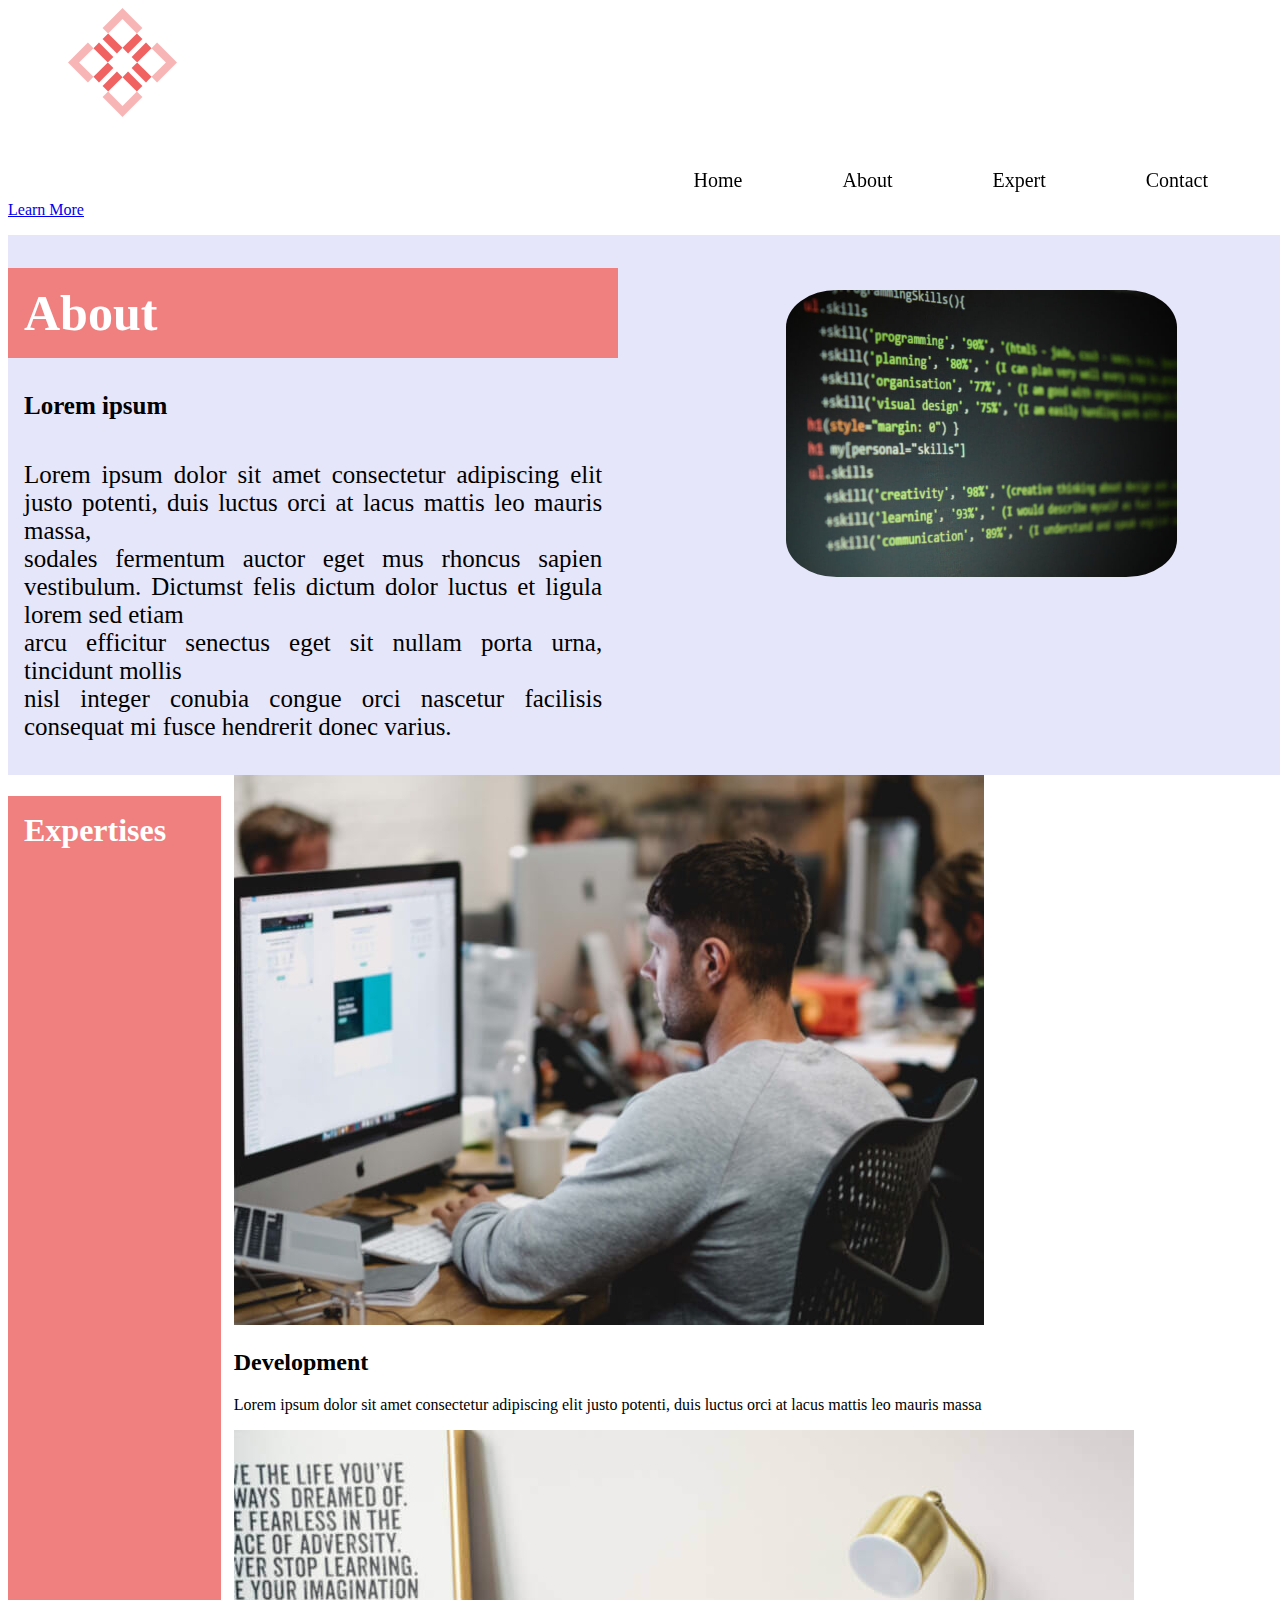
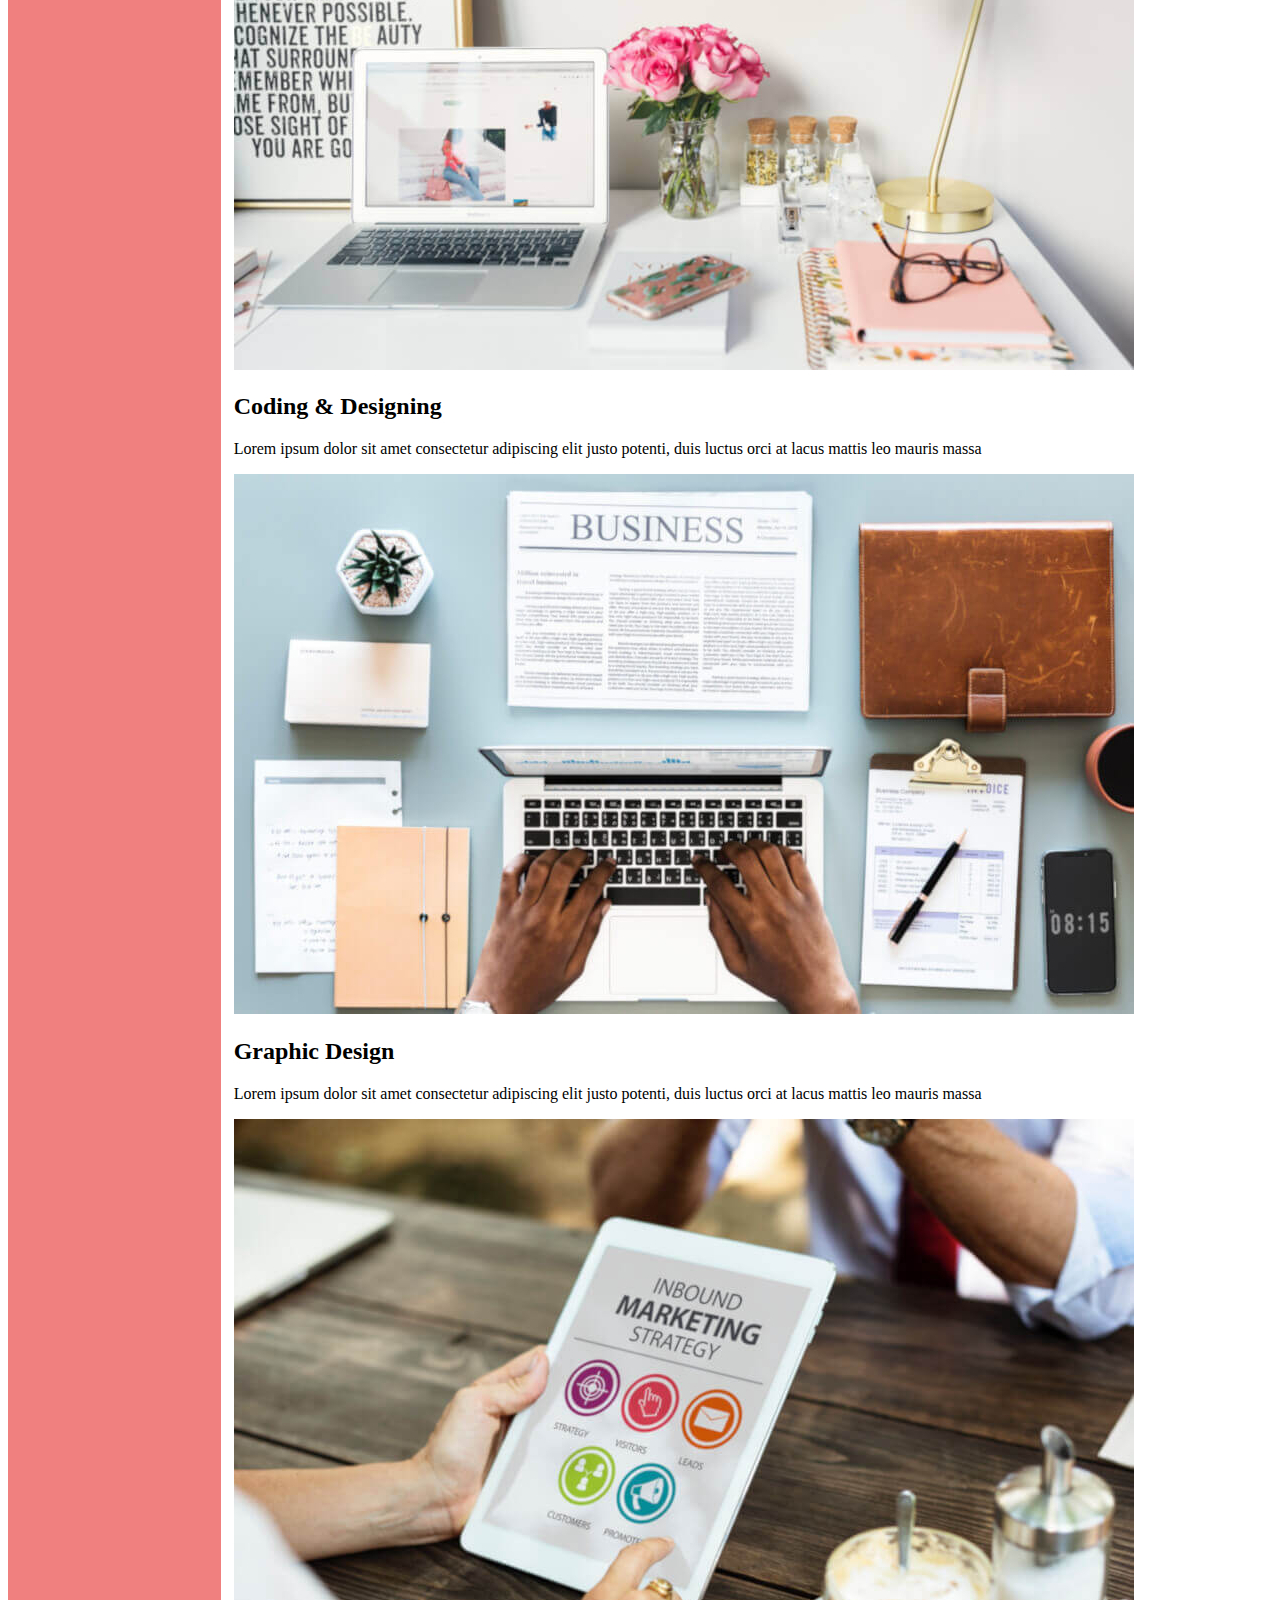
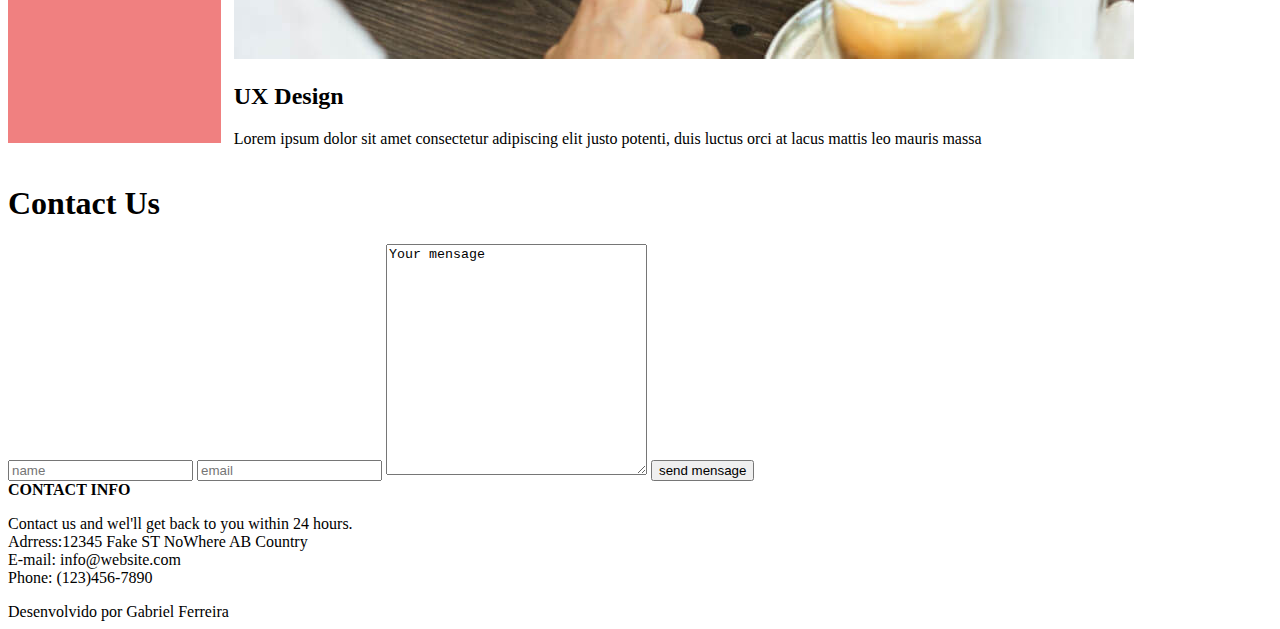
<file: index.html>
<!DOCTYPE html>
<html lang="en">
<head>
    <meta charset="UTF-8">
    <meta http-equiv="X-UA-Compatible" content="IE=edge">
    <meta name="viewport" content="width=device-width, initial-scale=1.0">
    <title>Projeto II</title>
    <link rel="stylesheet" ref="text.css" href="../projeto_ii_twebs1-main/css/style.css">
</head>

<!-- COMEÇO DA TELA 1 -->

<body>
  <header class="sec1">
      <div class="logo">

        <img src="imgs/brand.svg"> 
      </div>

        <nav class="menu">
            <ul> 
            <li> <a href="#home">Home</a> </li>
            <li> <a href="#about">About</a> </li>
            <li> <a href="#expert">Expert</a> </li>
            <li> <a href="#contact">Contact</a> </li>
        </ul>
        </nav>
</header>

<section class="sec2"> 
  <h1 id="home"> We Make Responsive Design</h1>

  <p><a href="#">Learn More</a></p>
</section>


<!-- COMEÇO DA TELA 2 -->


<section class="tela2" id="about">


       <div class="txttela2 txttela22">
        <h1> About</h1>

        <b> Lorem ipsum </b>
        <p> Lorem ipsum dolor sit amet consectetur adipiscing elit justo potenti, duis luctus orci at lacus mattis leo mauris massa, </br> sodales fermentum auctor eget mus rhoncus sapien vestibulum. Dictumst felis dictum dolor luctus et ligula lorem sed etiam </br> arcu efficitur senectus eget sit nullam porta urna, tincidunt mollis </br> nisl integer conubia congue orci nascetur facilisis consequat mi fusce hendrerit donec varius. </p>
       </div>
<div class="imgtela2 imgtt2"> 
        <img src="imgs/img-8.jpg">

    </div>

</section>

<!-- COMEÇO DA TELA 3 -->

<section class="tela3" id="expert">
 
    <h1>Expertises</h1>

<div class="objetos">

    <div class="tela">
      <img src="imgs/img-4.jpg">
 
      <h2> Development</h2>  
      <p> Lorem ipsum dolor sit amet consectetur adipiscing elit justo potenti, duis luctus orci at lacus mattis leo mauris massa </p>

    </div>

    
    <div class="tela">
        <img src="imgs/img-5.jpg">
   
        <h2> Coding & Designing</h2>  
        <p> Lorem ipsum dolor sit amet consectetur adipiscing elit justo potenti, duis luctus orci at lacus mattis leo mauris massa </p>
  
      </div>

      <div class="tela">
        <img src="imgs/img-6.jpg">
   
        <h2> Graphic Design</h2>  
        <p> Lorem ipsum dolor sit amet consectetur adipiscing elit justo potenti, duis luctus orci at lacus mattis leo mauris massa </p>
  
      </div>

      <div class="tela ">
        <img src="imgs/img-7.jpg">
   
        <h2> UX Design</h2>  
        <p> Lorem ipsum dolor sit amet consectetur adipiscing elit justo potenti, duis luctus orci at lacus mattis leo mauris massa </p>
  
      </div>

    </div>
</section>

<!-- COMEÇO DA TELA 4 -->

<section class="tela4" id="contact">

  <div class="info">
    <div class="msg">
        <h1> Contact Us </h1>
    </div>
    <form> 
        <input type="text" placeholder="name">
        <input type="email" placeholder="email"> 
        <textarea rows="15" cols="30" >Your mensage</textarea>
        <input class="botaosm" type= submit value="send mensage"> 
    </form>
  </div>
   

  <div class="texto4">

      <b>CONTACT INFO</b>
    <p>Contact us and wel'll get back to you within 24 hours.<br>
      Adrress:12345 Fake ST NoWhere AB Country<br>
      E-mail: info@website.com<br>
      Phone: (123)456-7890</p>

  </div>


</section>

<footer class="footer"> Desenvolvido por Gabriel Ferreira</footer>

</body>
</html>
</file>
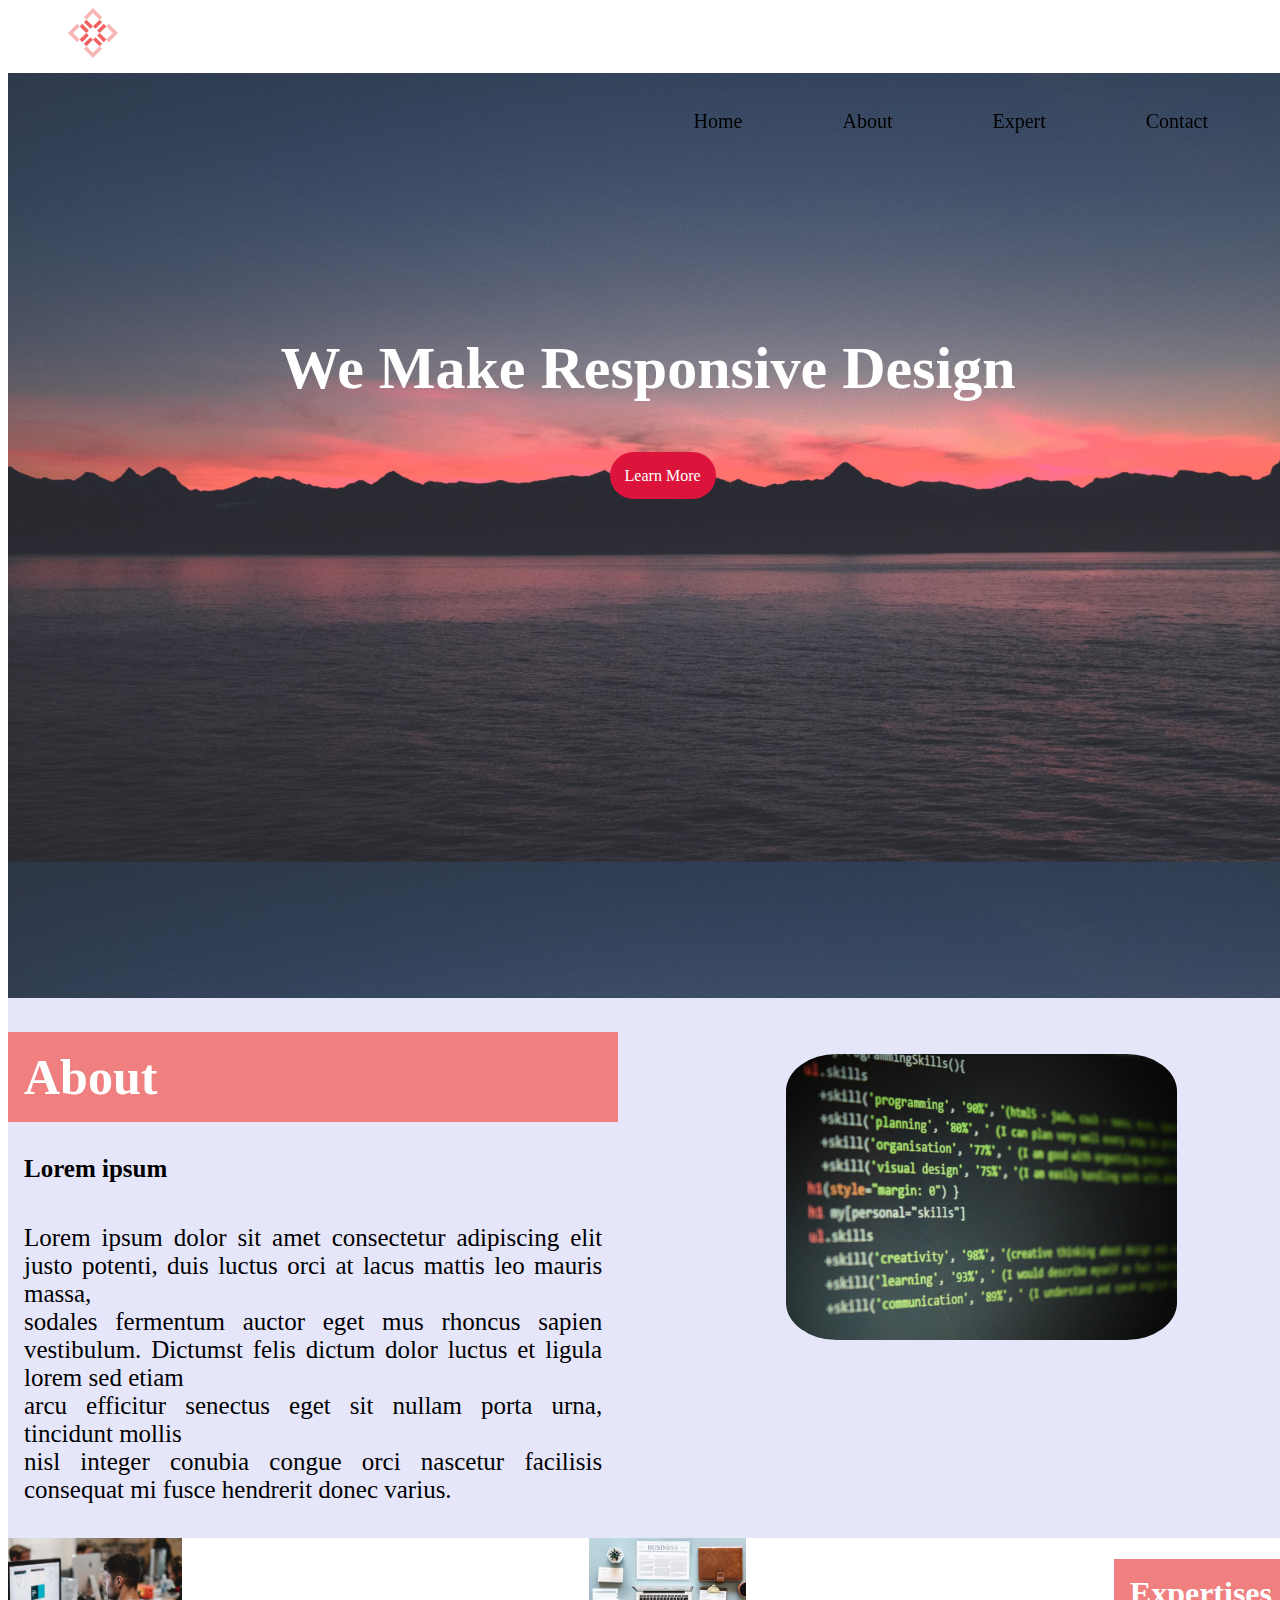
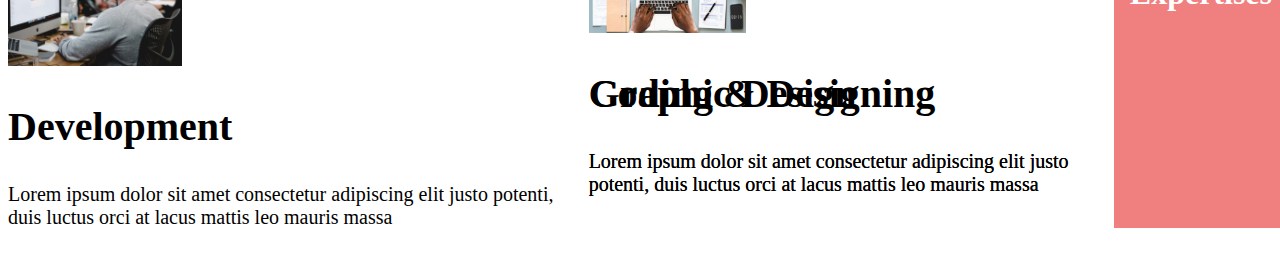
<file: projeto_ii_twebs1-main/index.html>
<!DOCTYPE html>
<html lang="en">
<head>
    <meta charset="UTF-8">
    <meta http-equiv="X-UA-Compatible" content="IE=edge">
    <meta name="viewport" content="width=device-width, initial-scale=1.0">
    <title>Projeto II</title>
    <link rel="stylesheet" ref="text.css" href="../projeto_ii_twebs1-main/css/style.css">
</head>

<body>
    <section class="tela1">

      <div class="menu aux">

        <img class="logo logoaux" src="imgs/brand.svg"> 

        <nav>
            <ul class="topicos"> 
            <li> <a href="#home">Home</a> </li>
            <li> <a href="#about">About</a> </li>
            <li> <a href="#expert">Expert</a> </li>
            <li> <a href="#contact">Contact</a> </li>
        </ul>
        </nav>

    </div>
    
  <div class="txt1"> 
        <h1 id="t1"> We Make Responsive Design</h1>
 
        <p><a href="#">Learn More</a></p>
    </div>
</section>


<section class="tela2">


       <div class="txttela2 txttela22">
        <h1> About</h1>

        <b> Lorem ipsum </b>
        <p> Lorem ipsum dolor sit amet consectetur adipiscing elit justo potenti, duis luctus orci at lacus mattis leo mauris massa, </br> sodales fermentum auctor eget mus rhoncus sapien vestibulum. Dictumst felis dictum dolor luctus et ligula lorem sed etiam </br> arcu efficitur senectus eget sit nullam porta urna, tincidunt mollis </br> nisl integer conubia congue orci nascetur facilisis consequat mi fusce hendrerit donec varius. </p>
       </div>
<div class="imgtela2 imgtt2"> 
        <img src="imgs/img-8.jpg">

    </div>

</section>

<section class="tela3">
 
    <h1>Expertises</h1>

    <div class="tela3o1 ob1">
      <img src="imgs/img-4.jpg">
 
      <h2> Development</h2>  
      <p> Lorem ipsum dolor sit amet consectetur adipiscing elit justo potenti, duis luctus orci at lacus mattis leo mauris massa </p>

    </div>

    
    <div class="tela3o2 ob2">
        <img src="imgs/img-5.jpg">
   
        <h2> Coding & Designing</h2>  
        <p> Lorem ipsum dolor sit amet consectetur adipiscing elit justo potenti, duis luctus orci at lacus mattis leo mauris massa </p>
  
      </div>

      <div class="tela3o2 ob3">
        <img src="imgs/img-6.jpg">
   
        <h2> Graphic Design</h2>  
        <p> Lorem ipsum dolor sit amet consectetur adipiscing elit justo potenti, duis luctus orci at lacus mattis leo mauris massa </p>
  
      </div>

</section>

</body>
</html>
</file>
<file: projeto_ii_twebs1-main/css/style.css>
body{
    width: 100%;
}
.tela1{
    display: grid;
    background-image: url(../imgs/header.jpg);
    background-size: 100%;
    height: 110vh;
    grid-template-columns: auto;
    grid-template-rows: 20% 80%; 
    grid-template-areas: 
    "menuinicial" 
    "texto"
    ;

}

.logo{

    width: 50px;
    height: 50px;
    position: relative;
    left: 60px;
    display: inline-block;
}

.logoaux{
    grid-area: logo;
}

.topicos{

    grid-area: topico;
}

.menu{


grid-template-columns: auto;
 width: 100%;
 z-index: 1;
 background-color: white;
 position: fixed;
 height: 65px;
 grid-template-areas: 
 "logo topico";


}

.aux{

    grid-area: menuinicial;
}

.menu ul{
    list-style: none;
    text-align: right;
    padding: 2rem;
   
}

.menu ul li{
    display: inline-block;
}

.menu ul li a{
    color: black;
    text-decoration: none;
    padding: 3rem;
    font-size: 1.25rem;
}

.menu ul li a:hover{
    color:#F08080;
}



.txt1{

    grid-area: texto;
    display: inline-block;
    width: 100%;
}

.txt1 h1{
    color:white ;
    font-size: 60px;
    text-align: center;
    margin-bottom: 5%;
    margin-top: 10%;
}

.txt1 a{
    text-decoration: none;
    color: white;
    font-size: 1rem;
    background-color: #DC143C;
    border-radius: 30px;
    padding: 15px;
    margin-left:47%;

}

.tela2{

    background-color: #E6E6FA;
    height:60vh;
    display: grid;
    grid-template-columns: auto auto;
    grid-template-areas: 
    "txt2 img";
}

.tela2 h1{
    padding: 1rem;
    background-color: #F08080;
    color: white;
    width: 80%;
}

.tela2 p{
    padding: 1rem;
    text-align: justify;
    width: 80%;
}

.tela2 b{
    padding: 1rem;
}

.txttela2{
    grid-area: txt2;
}

.txttela22{
    font-size: 25px;
}

.imgtela2 img{
    grid-area: img;
}

.imgtt2 img{
    width: 70%;
    border-radius: 13%;
    margin-left: 10%;
    margin-top: 10%;
}

.tela3{

    display: grid;
    grid-template-columns: auto auto auto auto;
    grid-template-areas: 
    "o1 o2 o3 o4";
}

.tela3 h1{

    padding: 1rem;
    background-color: #F08080;
    color: white;
    width: 80%;
}

.tela3o1{
    grid-area: o1;
}


.ob1{
    width: 100%;
}



.ob1 h2{

    font-size: 40px;
    
}

.ob1 p{

    font-size: 20px;
  
}

.ob1 img{

    width: 30%;
}

.ob2{
    width: 100%;
}

.tela3o2{
    grid-area: o2;
}

.ob2 h2{

    font-size: 40px;
    
}

.ob2 p{

    font-size: 20px;
  
}

.ob2 img{

    width: 30%;
}

.ob3{
    width: 100%;
}

.tela3o3{
    grid-area: o3;
}

.ob3 h2{

    font-size: 40px;
    
}

.ob3 p{

    font-size: 20px;
  
}

.ob3 img{

    width: 30%;
}
</file>
